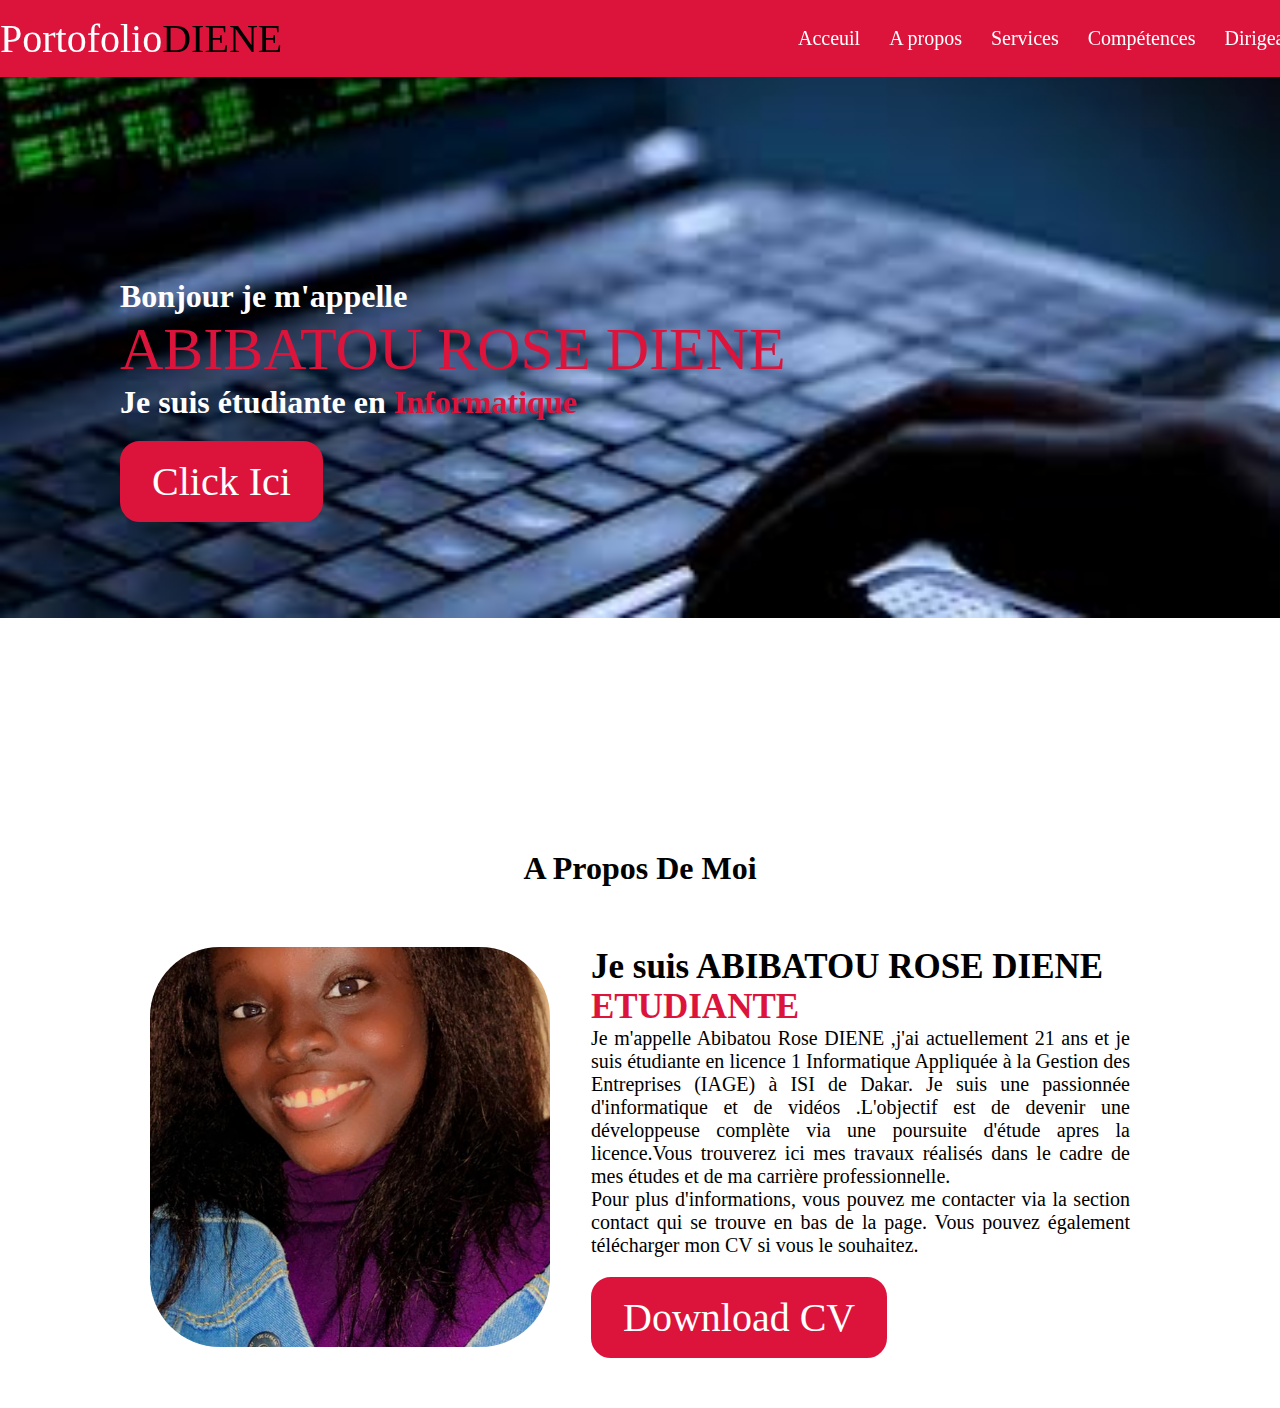
<file: index.html>
<!DOCTYPE html>
<html>
<head>
	<title> MON PORTOFOLIO</title>
	<link rel="stylesheet" type="text/css" href="DEVOIR2.css">
</head>
<body>
<nav class="nav1">
				<div class="amy">
					<div class="ablaye">
						<a href="">Portofolio<span>DIENE</span></a>
					</div>
					<div class="rose">
						<ul class="rose">
							<li><a href="">Acceuil</a></li>
							<li><a href="">A propos</a></li>
							<li><a href="">Services</a></li>
							<li><a href="">Compétences</a></li>
							<li><a href="">Dirigeant</a></li>

						</ul>
					</div>
				</div>
		</nav>

		<section class="nabou">	
				<div class="amy">
					<div class="laye">
						<div class="text-1"> <h1>	Bonjour je m'appelle</h1>  </div>
		                <div class="text-2">	ABIBATOU ROSE DIENE </div>
		                <div class="text-3"><h1>   Je suis étudiante  en <span>Informatique</span> </h1></div>

		                <a href="#" class="mom">Click Ici</a>
					</div>
				</div>
		</section>

		<section class="abi">	
				<div class="amy">	
						<h1 class="gueye"><center>	<u>	<span>	A Propos De Moi</span></u></center></h1>

						<div class="lo">
								<div class="div-left"> 
									<img src="IMG-20210207-WA0017.jpg">
								</div>
								<div class="div-right">
									<div class="text1">
										Je suis ABIBATOU ROSE DIENE <span>ETUDIANTE </span>
									</div>
									<p>Je m'appelle Abibatou Rose DIENE ,j'ai actuellement 21 ans et je suis étudiante en licence 1 Informatique Appliquée à la Gestion des Entreprises (IAGE) à ISI de Dakar. Je suis une passionnée d'informatique et de vidéos .L'objectif est de devenir une développeuse complète  via une poursuite d'étude apres la licence.Vous trouverez ici mes travaux réalisés dans le cadre de mes études et de ma carrière professionnelle.
										<p>Pour plus d'informations, vous pouvez me contacter via la section contact qui se trouve en bas de la page. Vous pouvez également télécharger mon CV si vous le souhaitez.                                     
								 </p>
									<a href="">Download CV</a>
								</div>
						</div>
				</div>
		</section>

		
	</div>
	
</nav>

</body>
</html>
</file>
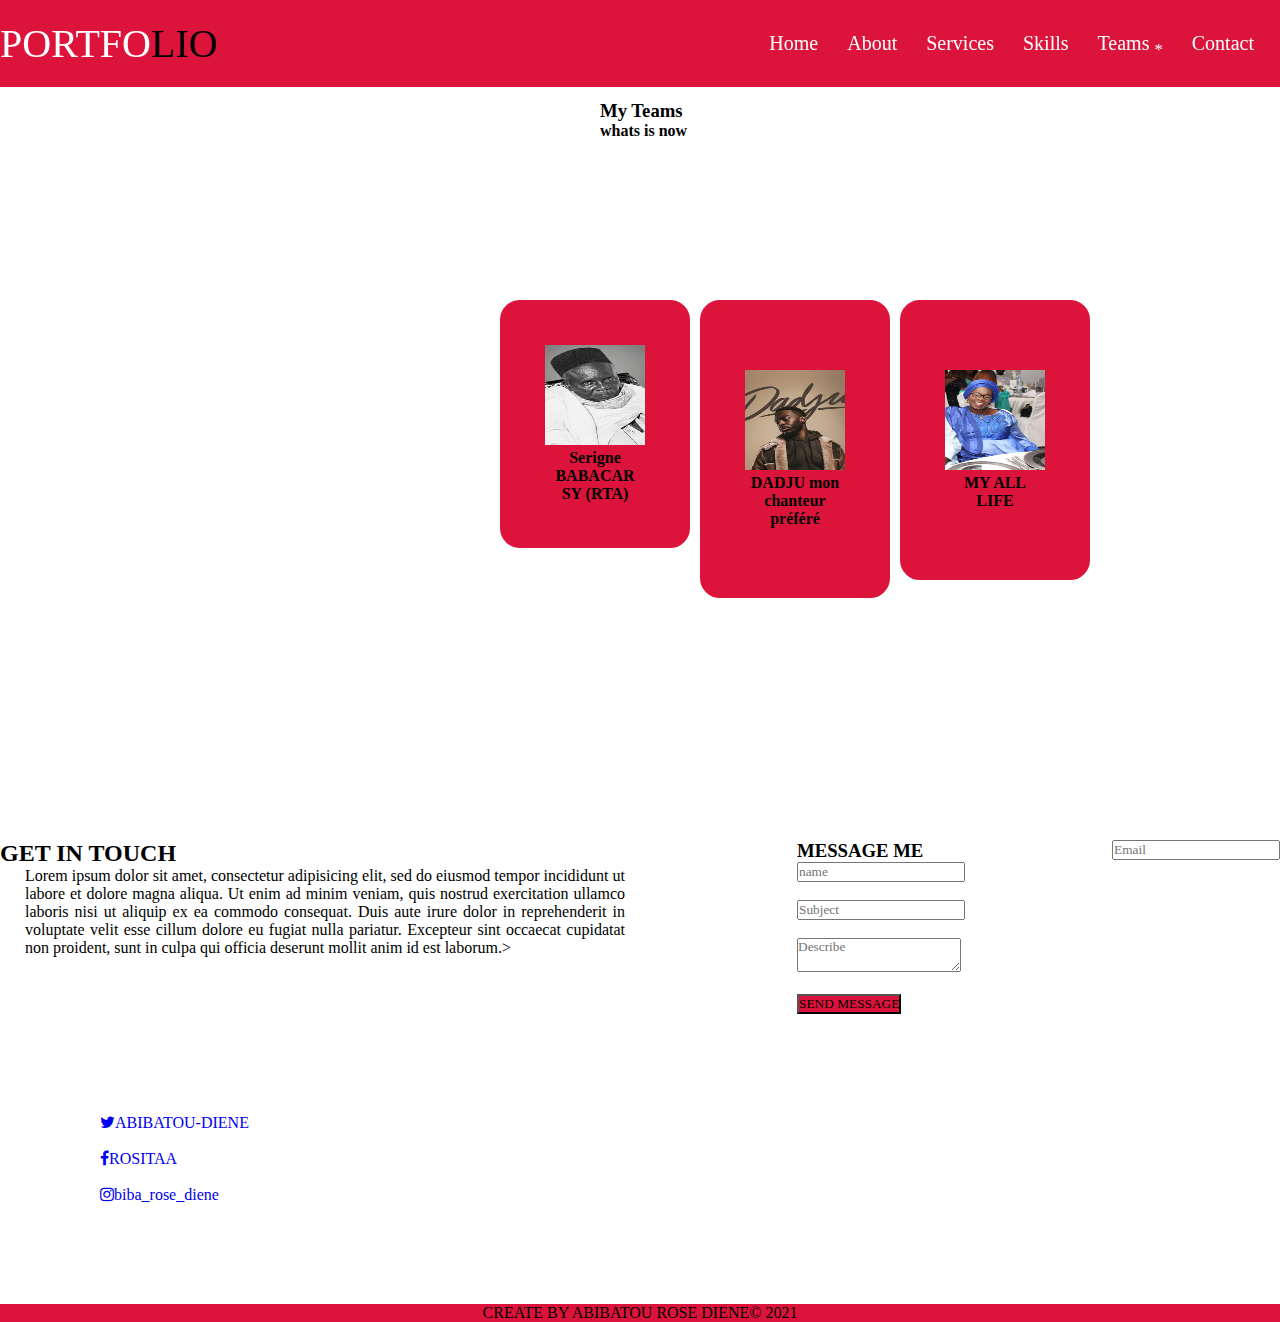
<file: Personal Portofolio.html>
<!DOCTYPE html>
<html>
<head>
	<title>PERSONAL PORTFOLIO</title>
	<link rel="stylesheet" type="text/css" href="Personal Portofolio.css">
	<link rel="stylesheet" type="text/css" href="https://cdnjs.cloudflare.com/ajax/libs/font-awesome/4.7.0/css/font-awesome.css">
	<link rel="stylesheet" type="text/css" href="https://cdnjs.cloudflare.com/ajax/libs/font-awesome/4.7.0/css/font-awesome.min.css">

</head>
<body>
<nav class="robs" >
				<div class="max-width">
					<div class="logo" >
						<a href="">PORTFO<span>LIO</span></a>
					</div>
					<div class="menu">
						<ul class="menu">
							<li><a href="">Home</a></li>
							<li><a href="">About</a></li>
							<li><a href="">Services</a></li>
							<li><a href="">Skills</a></li>
							<li><a href="">Teams <sub>*</sub></a></li>
							<li><a href="">Contact</a></li>
							<li><a href="javascript:void(0);" class="3bars" onclick="myFonction()"><i class="fa fa-bars"></i></a></li>
						</ul>
					</div>
				</div>
		</nav>
	<section id="case">
		<div class="pre1">
			<p><h3>My Teams</h3>
			<h4>whats is now</h4></p>
		</div>
		</div>
		<div style="float: left;width: 200px;height: 180px;">
		<table class="tab2" border="0" cellpadding="5" cellspacing="0" width="30%" height="20%" >
		<tr class="tr1">
			<th class="ac">
				<img src="télécharger.jpg" class="img1"><br><p>Serigne BABACAR SY (RTA)  </p> 
			</th>
		</tr>
			</table>
		</div>
		<div style="float: left;width: 200px;height: 180px;" >
			<table class="tab2" border="0" cellpadding="5" cellspacing="0" width="30%" height="15%">
		<tr class="tr2">
			<th class="ac">
				<img src="images (5).jpg" class="img2"><br><p> DADJU mon chanteur préféré</p>
			</th>
		</tr>
			</table>
			</div>
			<div style="float: left;width: 200px;height: 180px;">
			<table class="tab2" border="0" cellpadding="5" cellspacing="0" width="30%" height="30%" >
		<tr class="tr3">
			<th class="ac"><img src="IMG-20200829-WA0039 (2).jpg" class="img3">MY ALL LIFE </th> 
		 </tr>
			</table>

	</div>
	</section>
	<section class="section2">
		<div class="loremm">
			<h2>GET IN TOUCH</h2>
			<p class="letext">Lorem ipsum dolor sit amet, consectetur adipisicing elit, sed do eiusmod
		tempor incididunt ut labore et dolore magna aliqua. Ut enim ad minim veniam,
		quis nostrud exercitation ullamco laboris nisi ut aliquip ex ea commodo
		consequat. Duis aute irure dolor in reprehenderit in voluptate velit esse
		cillum dolore eu fugiat nulla pariatur. Excepteur sint occaecat cupidatat non
		proident, sunt in culpa qui officia deserunt mollit anim id est laborum.></p>
			
		</div>
		<div class="mpartie">
			<h3>MESSAGE ME</h3>
			<input type="text" name="name" placeholder="name">
			<label></label><br><br>
			<label>
			<input type="text" name="Subject" placeholder="Subject">
			</label><br>
			<br><label>
			<textarea  placeholder="Describe"></textarea>
			</label><br><br>
			<button class="button"><sanp>SEND MESSAGE</sanp></button>
		</div>
		<div class="Email"><input class="i1" type="text" name="Email" placeholder="Email"></div>

	</section>
	

	</div>

	
</body>
<footer>

<div class="icone"><a href="http://www.twitter.fr"><i class="fa fa-twitter">ABIBATOU-DIENE</i></a> <br><br>
<a href="http://www.facebook.fr"><i class="fa fa-facebook">ROSITAA</i></a><br><br>
<a href="http://www.instagram.fr"><i class="fa fa-instagram">biba_rose_diene</i></a>

</div>
<center><div class="bp">CREATE BY <span>ABIBATOU ROSE DIENE</span>&copy 2021 </div></center>
</footer>
</html>
</file>
<file: DEVOIR2.css>
*{
	padding: 0;
	margin: 0;
	font-family: cursive;
	text-decoration: none;
	list-style: none;
}

.nav1{
	background-color: crimson;
	width: 100%;
	position: fixed;
	padding: 	15px 0px;
}
.nav1 .amy{
	width: 1300px;
	display: flex;
	justify-content: space-between;
	margin:auto	;
}
.ablaye a{
	color: #fff;
	font-size: 40px;
	font-weight: 500;
}
.ablaye a span {
	color: black;
}
.rose{
	margin-top: 6px;
}
.rose li{
	display: inline-block;
}
.rose li a{
	color:white;
	font-size: 20px;
	font-weight: 200;
	margin-left: 25px;
	transition: color 2s;
}
.rose li a:hover{
	color:black;
}
/*******************************************************/
.nabou{
	background:url('images (7).jpg');
	height:800px;
	display:flex;
	background-repeat: no-repeat;
	background-size: 100%;	
}
.nabou .amy{
	color: 	white;
	margin:auto 120px;
}
.nabou .amy.text-1{
	font-size: 	40px;
	font-weight:600;

}
.nabou .amy .text-2{
	color: 	crimson;
	font-size: 60px;
	font-weight: 	500;
}
.nabou .amy.text-3{
		font-size: 	50px;
		font-weight: 700;
}
.nabou .amy .text-3 span{
	color: 	crimson;
}
.nabou .amy a{
	display:inline-block;	
	font-size: 	40px;
	font-weight: 	200;
	background-color: 	crimson;
	color: 	white;
	border-radius: 	20px;
	padding: 	15px 30px;
	margin-top: 	20px;
	border:2px solid crimson	;


}
.nabou.amy a:hover{
	background:none;
	color:blue;

	
}
/*******************************************************************/
.abi{
	padding:50px 150px;
}
.abi.gueye{
	font-size: 	40px;
	font-weight: 	500;
	text-align: 	center;	
	text-decoration: 	underline crimson;	

}
.abi .lo{
	display: flex;
	justify-content: space-between;
	margin-top: 60px;	


}
.abi .div-left{
	width: 45%;

}
.abi .div-right{
	width:55%;
}
.abi .div-left img{
	height: 400px;
	width: 400px;
	border-radius: 70px;
	object-fit: cover;
	
}
.abi .div-right .text1{
	font-size: 	35px;
	font-weight: 	600;

}
.abi .div-right .text1 span{
	color: 	crimson;
}
.abi .div-right p{
	text-align: 	justify;
	font-size: 	20px;	
}
.abi .div-right a{
	display:inline-block;	
	font-size: 	40px;
	font-weight: 	200;
	background-color: 	crimson;
	color: 	white;
	border-radius: 	20px;
	padding: 	15px 30px;
	margin-top: 	20px;
	border:2px solid crimson;
}
.abi .div-right a:hover{
	background:none;
	color: 	blue;
}
</file>
<file: Personal Portofolio.css>
*{
	padding: 0;
	margin: 0;
	font-family: cursive;
	text-decoration: none;
	list-style: none;
}

.robs{
	background-color: crimson;
	width: 100%;
	padding: 	20px 0px;
	position: fixed;
}
.robs .max-width{
	width: 1300px;
	display: flex;
	justify-content: space-between;
	margin:auto	;
}
.logo a{
	color: #fff;
	font-size: 40px;
	font-weight: 500;
}
.logo a span {
	color: #000;
}
.menu{
	margin-top: 6px;
}
.menu li{
	display: inline-block;
}
.menu li a{
	color:white;
	font-size: 20px;
	font-weight: 200;
	margin-left: 25px;
	transition: color 2s;
}
.menu li a:hover{
	color:#000;
}
.ac .img1{
	width: 100px;
	height: 100px;


}
.ac .img2{
	width: 100px;
	height: 100px;
	

}
.ac .img3{
	width: 100px;
	height: 100px;
	

}
.tab2{
	display: inline-block;
	margin: 300px 500px;

}
.tr1{
		border: 2px solid crimson;
		border-width: 5px;
		display: inline-block;
		padding: 40px 40px;
		border-radius: 20px;
		background-color: crimson;

}
.tr2{
		border: 2px solid crimson;
		border-width: 5px;
		display: inline-block;
		padding: 65px 40px;
		border-radius: 20px;
		background-color: crimson;

}
.tr3{
		border: 2px solid crimson;
		border-width: 5px;
		display: inline-block;
		padding: 65px 40px;
		border-radius: 20px;
		background-color: crimson;

}
.icone{
	margin: 100px 100px;

}
.section2{
	margin:700px 0px 0px 0px;
	display: flex;
	justify-content: space-between;

}
.loremm .letext{
	width: 600px;
	display: inline-block;
	text-align: justify;
	margin: 0px 25px;

}
.mpartie{
	margin: 0px 100px 0px 100;
}
.pre1{
	display: inline-block;
	padding: 100px 0px 00px 0px ;
}
.bp{
	background-color: crimson;
}
.button {
	background-color: crimson;
	font-family: cursive;
	
}
.button a hover{
	background:none;
	color: 	crimson;

}
</file>
